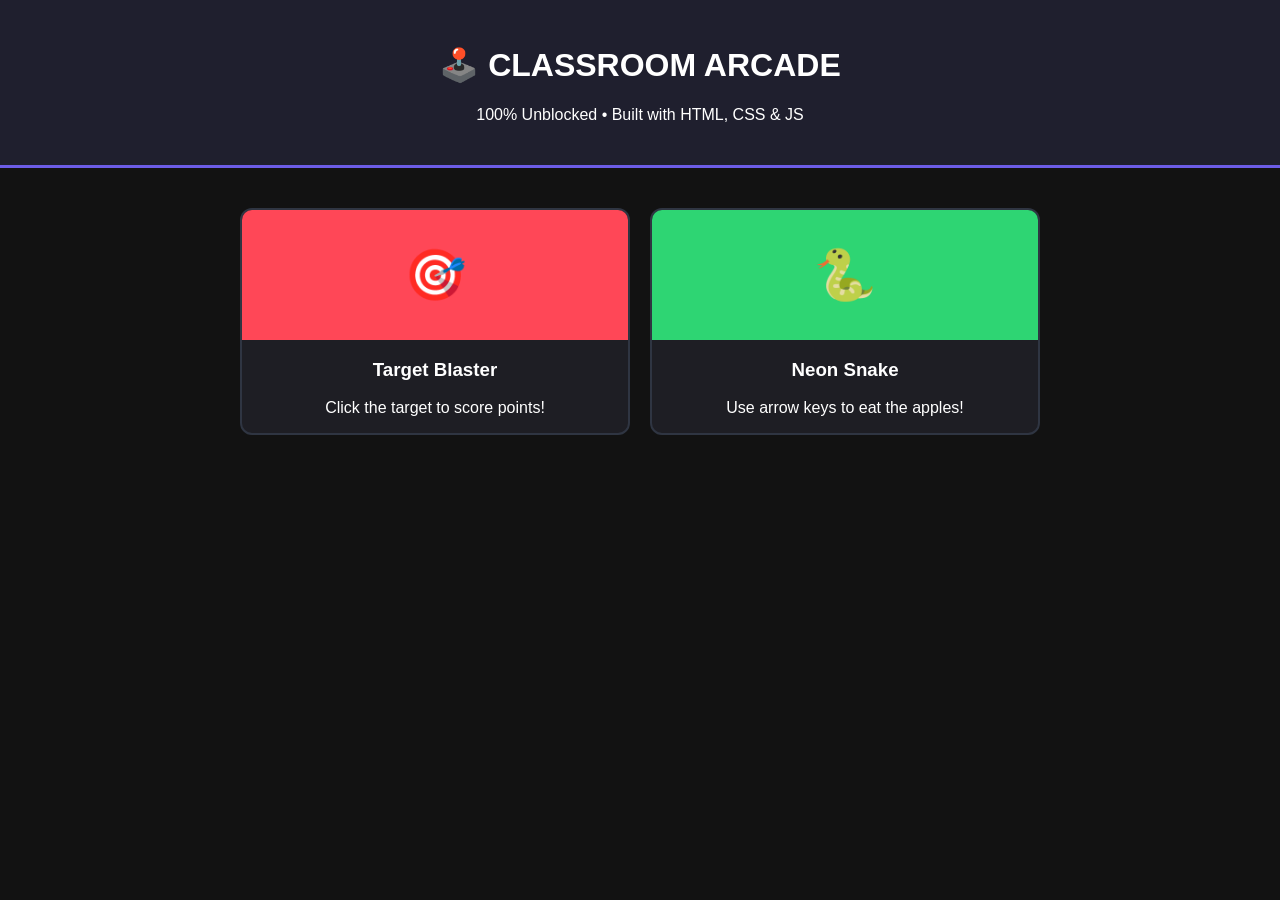
<file: Index.html>
<!DOCTYPE html>
<html lang="en">
<head>
  <meta charset="UTF-8">
  <title>Classroom Arcade</title>
  <link rel="stylesheet" href="style.css">
</head>
<body>
  <header>
    <h1>🕹️ CLASSROOM ARCADE</h1>
    <p>100% Unblocked • Built with HTML, CSS & JS</p>
  </header>

  <main class="game-grid">
    <a href="game1.html" class="game-card">
      <div class="thumbnail" style="background: #ff4757;">🎯</div>
      <h3>Target Blaster</h3>
      <p>Click the target to score points!</p>
    </a>

    <a href="game2.html" class="game-card">
      <div class="thumbnail" style="background: #2ed573;">🐍</div>
      <h3>Neon Snake</h3>
      <p>Use arrow keys to eat the apples!</p>
    </a>
  </main>
</body>
</html>
</file>
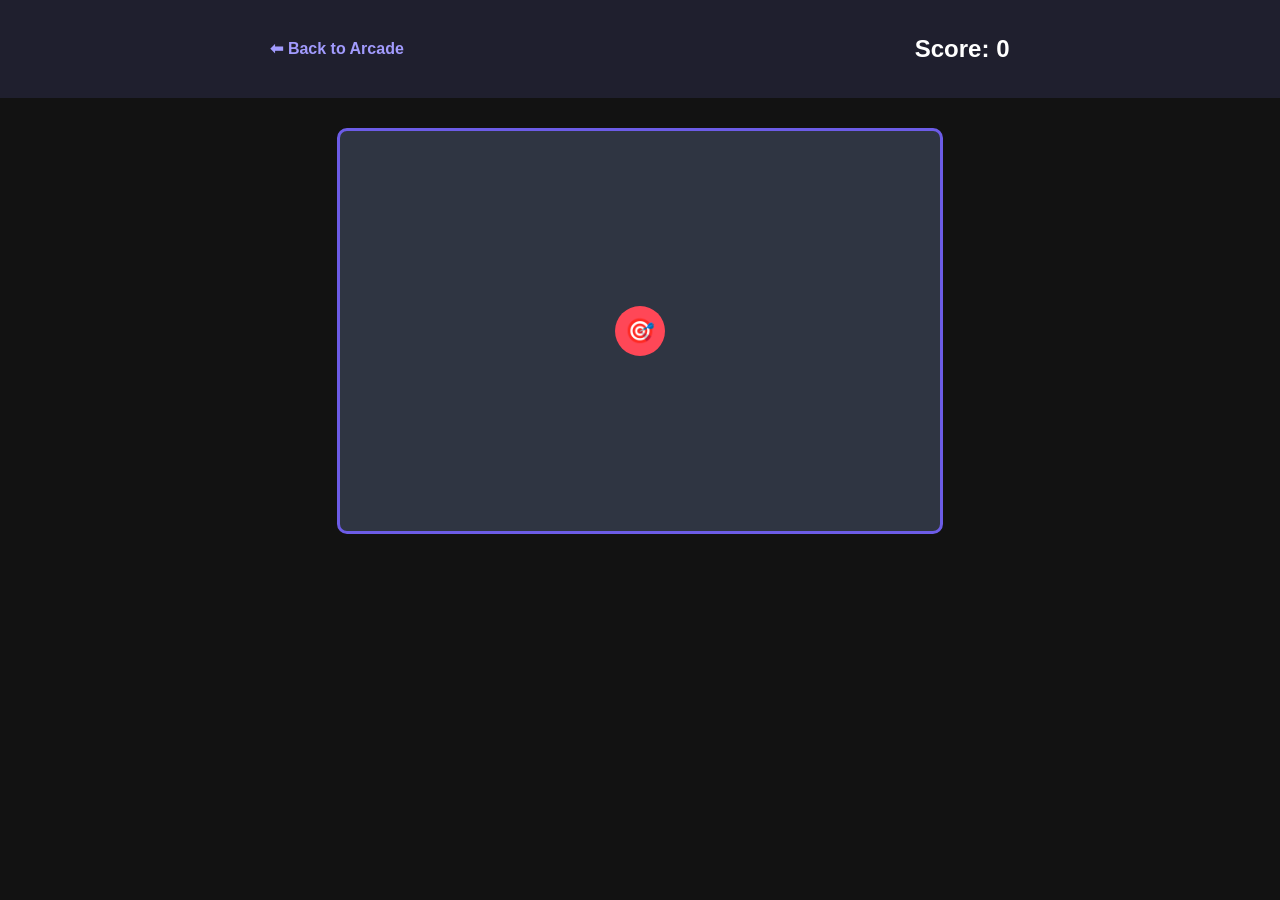
<file: game1.html>
<!DOCTYPE html>
<html lang="en">
<head>
  <meta charset="UTF-8">
  <title>Target Blaster</title>
  <style>
    body { background: #121212; color: white; font-family: sans-serif; text-align: center; margin: 0; }
    .top-bar { background: #1f1f2e; padding: 15px; display: flex; justify-content: space-around; align-items: center; }
    a.back-btn { color: #a29bfe; text-decoration: none; font-weight: bold; }
    #game-box { width: 600px; height: 400px; background: #2f3542; margin: 30px auto; position: relative; border-radius: 10px; border: 3px solid #6c5ce7; overflow: hidden; }
    #target { width: 50px; height: 50px; background: #ff4757; border-radius: 50%; position: absolute; top: 175px; left: 275px; cursor: pointer; display: flex; align-items: center; justify-content: center; font-size: 24px; user-select: none; }
  </style>
</head>
<body>
  <div class="top-bar">
    <a href="index.html" class="back-btn">⬅ Back to Arcade</a>
    <h2>Score: <span id="score">0</span></h2>
  </div>
  <div id="game-box">
    <div id="target" onclick="hitTarget()">🎯</div>
  </div>
  <script>
    let score = 0;
    const target = document.getElementById('target');
    function hitTarget() {
      score++;
      document.getElementById('score').innerText = score;
      target.style.left = Math.floor(Math.random() * 540) + 'px';
      target.style.top = Math.floor(Math.random() * 340) + 'px';
    }
  </script>
</body>
</html>
</file>
<file: style.css>
body {
  background-color: #121212;
  color: #ffffff;
  font-family: sans-serif;
  margin: 0;
  text-align: center;
}

header {
  background-color: #1f1f2e;
  padding: 25px;
  border-bottom: 3px solid #6c5ce7;
}

.game-grid {
  display: grid;
  grid-template-columns: repeat(auto-fit, minmax(220px, 1fr));
  gap: 20px;
  max-width: 800px;
  margin: 40px auto;
  padding: 0 20px;
}

.game-card {
  background-color: #1e1e24;
  border-radius: 12px;
  text-decoration: none;
  color: white;
  overflow: hidden;
  border: 2px solid #2f3542;
  transition: transform 0.2s, border-color 0.2s;
}

.game-card:hover {
  transform: translateY(-6px);
  border-color: #6c5ce7;
}

.thumbnail {
  height: 130px;
  display: flex;
  align-items: center;
  justify-content: center;
  font-size: 50px;
}
</file>
